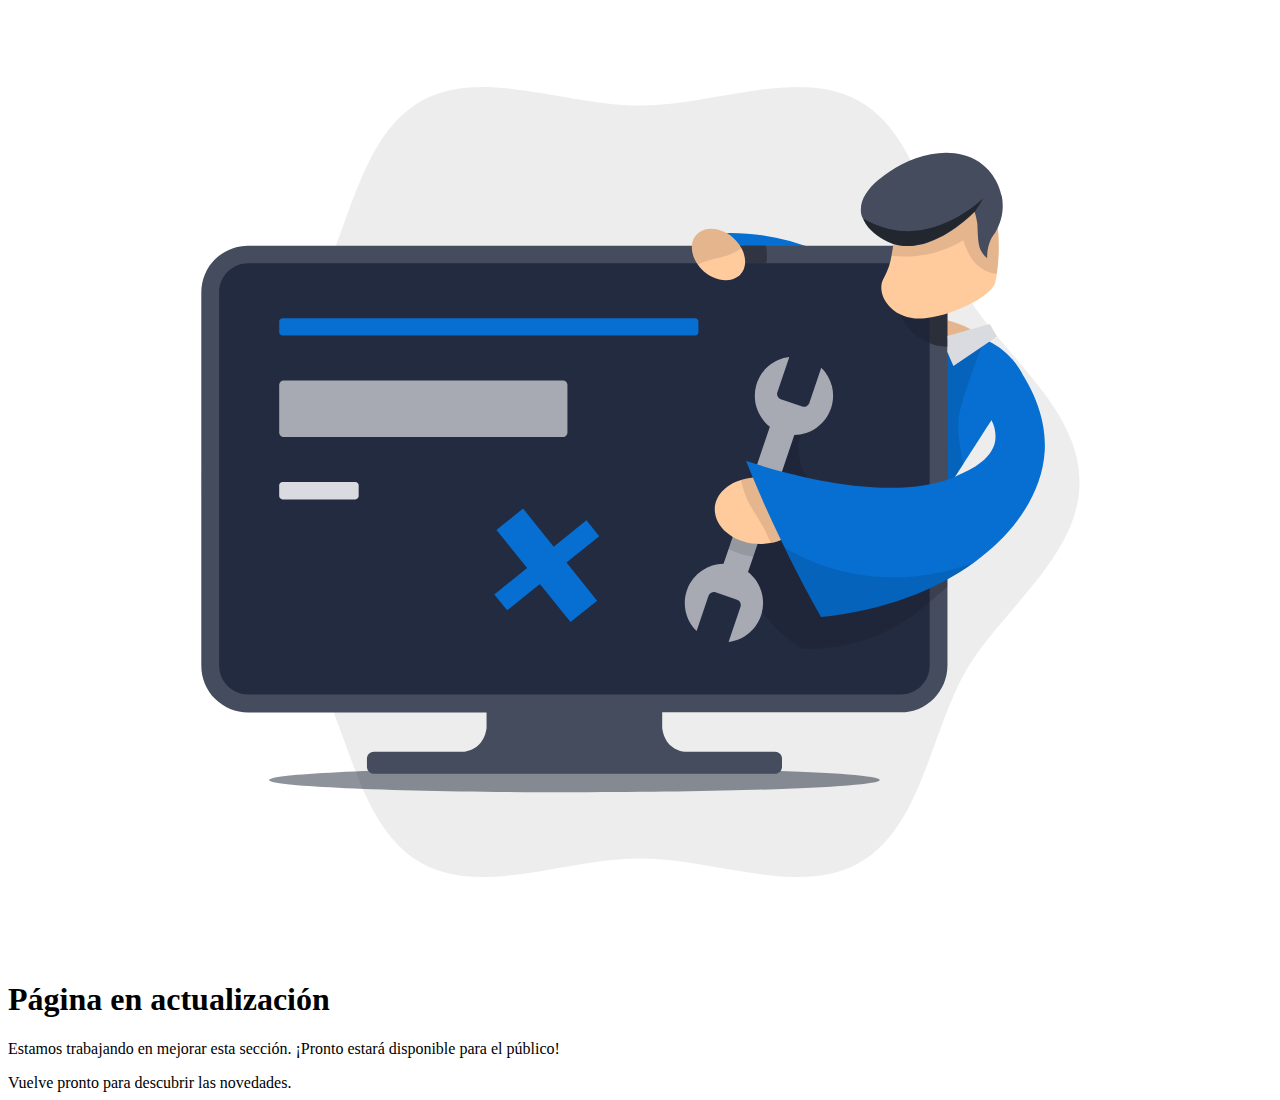
<file: pagina-en-desarrollo/index.html>
<!DOCTYPE html><section class="flex items-center justify-center"> <div class="w-screen animate-pulse rounded-xl p-6 md:p-12 text-center"> <div class="flex flex-col items-center justify-center mb-6"> <div class=""> <svg width="auto" height="auto" fill="none" viewBox="0 0 800 600"> <path d="M122 299.992C122 347.033 171.741 381.152 193.71 419.128C216.386 458.31 221.835 518.207 261.016 540.868C299.009 562.837 353.072 538.264 400.113 538.264C447.154 538.264 501.217 562.837 539.194 540.868C578.375 518.207 583.824 458.31 606.5 419.128C628.469 381.152 678.21 347.033 678.21 299.992C678.21 252.951 628.469 218.848 606.5 180.872C583.824 141.69 578.375 81.7925 539.194 59.1321C501.217 37.1627 447.138 61.7356 400.113 61.7356C353.089 61.7356 299.009 37.1627 261.016 59.1321C221.835 81.7925 216.386 141.69 193.71 180.872C171.741 218.848 122 252.967 122 299.992Z" fill="black" opacity="0.07"></path><path d="M358.489 496.367C465.23 496.367 551.762 492.884 551.762 488.588C551.762 484.292 465.23 480.81 358.489 480.81C251.747 480.81 165.216 484.292 165.216 488.588C165.216 492.884 251.747 496.367 358.489 496.367Z" fill="#1D2535" opacity="0.5"></path><path d="M511.872 153.342C491.496 144.863 469.427 141.243 447.41 142.767L449.676 156.058L511.872 153.342Z" fill="#066FD1"></path><path d="M519.137 296.022L579.966 326.992L601.727 293.065L614.054 273.78C620.482 263.719 629.948 249.271 641.873 231.432C640.099 228.106 637.942 224.999 635.444 222.175C629.866 215.992 622.842 211.288 615.002 208.482H614.857C610.614 206.875 606.275 205.429 602 203.918C594.767 201.328 587.689 198.323 580.802 194.918C575.515 192.347 569.809 189.293 563.751 185.661C560.376 193.954 557.017 202.247 553.674 210.539C547.245 226.611 540.763 242.639 534.228 258.625C529.213 271.107 524.183 283.573 519.137 296.022Z" fill="#DADBE0"></path><path d="M580.802 194.918L589.32 210.282L590.396 210.539C598.642 212.223 607.197 211.509 615.05 208.482H614.905C610.662 206.875 606.323 205.429 602.048 203.918C594.799 201.329 587.705 198.324 580.802 194.918Z" fill="#FFCB9D"></path><path d="M641.872 231.496C629.948 249.335 620.546 263.783 614.053 273.844C611.996 277.058 610.501 279.356 604.603 288.581L601.726 293.065L591.377 309.136L579.966 326.927L519.152 296.006C524.167 283.578 529.197 271.139 534.243 258.689L553.673 210.62C553.786 210.363 553.882 210.105 553.995 209.864C556.138 204.432 558.329 199.006 560.568 193.584C561.639 190.97 562.711 188.345 563.782 185.709C567.141 187.75 570.42 189.582 573.554 191.254C576.061 192.604 578.487 193.841 580.834 194.998C587.721 198.364 594.793 201.336 602.016 203.902C606.291 205.413 610.63 206.795 614.873 208.466H615.017C615.998 208.868 616.978 209.254 617.926 209.704C624.662 212.495 630.674 216.781 635.508 222.239C637.979 225.07 640.114 228.176 641.872 231.496Z" fill="#066FD1"></path><path d="M611.691 204.561C602.145 209.382 594.414 209.736 588.87 208.964C588.548 208.964 588.243 208.884 587.938 208.82L579.388 195.963C586.281 195.957 593.132 197.041 599.686 199.177C603.857 200.567 607.878 202.371 611.691 204.561Z" fill="#FFCB9D"></path><path d="M151.988 440.149L564.955 440.149C578.198 440.149 588.934 429.414 588.934 416.171V180.02C588.934 166.777 578.198 156.042 564.955 156.042L151.988 156.042C138.745 156.042 128.01 166.777 128.01 180.02L128.01 416.171C128.01 429.414 138.745 440.149 151.988 440.149Z" fill="#232B41"></path><path d="M594.576 179.265C594.362 171.55 591.152 164.223 585.625 158.837C580.098 153.451 572.69 150.431 564.972 150.417H151.941C144.093 150.425 136.568 153.547 131.018 159.097C125.468 164.647 122.346 172.171 122.338 180.02V416.267C122.346 424.116 125.468 431.641 131.018 437.191C136.568 442.741 144.093 445.862 151.941 445.871H302.882V455.931C301.275 466.876 293.931 469.962 288.788 470.749H231.558C230.396 470.753 229.282 471.217 228.46 472.039C227.639 472.861 227.175 473.974 227.171 475.136V480.215C227.175 481.377 227.639 482.491 228.46 483.313C229.282 484.135 230.396 484.598 231.558 484.602H485.484C486.06 484.602 486.631 484.489 487.163 484.268C487.695 484.048 488.179 483.725 488.586 483.317C488.994 482.91 489.317 482.426 489.537 481.894C489.758 481.362 489.871 480.791 489.871 480.215V475.136C489.871 474.56 489.758 473.99 489.537 473.457C489.317 472.925 488.994 472.441 488.586 472.034C488.179 471.627 487.695 471.303 487.163 471.083C486.631 470.863 486.06 470.749 485.484 470.749H428.142C422.999 469.962 415.59 466.86 414.047 455.851V445.79H564.972C572.823 445.782 580.349 442.661 585.901 437.111C591.454 431.562 594.579 424.037 594.592 416.187V179.94C594.592 179.763 594.592 179.522 594.576 179.265ZM583.326 416.187C583.322 421.049 581.388 425.711 577.95 429.149C574.512 432.587 569.851 434.52 564.988 434.524H151.957C147.095 434.52 142.433 432.587 138.995 429.149C135.557 425.711 133.624 421.049 133.62 416.187V179.94C133.624 175.078 135.557 170.416 138.995 166.978C142.433 163.54 147.095 161.607 151.957 161.602H564.988C567.494 161.595 569.973 162.11 572.269 163.113C575.552 164.533 578.349 166.883 580.313 169.873C582.278 172.863 583.325 176.362 583.326 179.94V416.187Z" fill="#454C5E"></path><path d="M173.765 207.325L434.859 207.325C436.031 207.325 436.98 206.375 436.98 205.204V198.438C436.98 197.266 436.031 196.316 434.859 196.316L173.765 196.316C172.594 196.316 171.644 197.266 171.644 198.438V205.204C171.644 206.375 172.594 207.325 173.765 207.325Z" fill="#066FD1"></path><path d="M173.75 311.017H219.842C221.005 311.017 221.947 310.074 221.947 308.912V302.113C221.947 300.951 221.005 300.008 219.842 300.008H173.75C172.587 300.008 171.644 300.951 171.644 302.113V308.912C171.644 310.074 172.587 311.017 173.75 311.017Z" fill="#DADBE0"></path><path d="M174.552 271.546H351.159C352.766 271.546 354.068 270.243 354.068 268.637V238.664C354.068 237.057 352.766 235.755 351.159 235.755L174.552 235.755C172.946 235.755 171.644 237.057 171.644 238.664V268.637C171.644 270.243 172.946 271.546 174.552 271.546Z" fill="#A7AAB3"></path><path d="M374.206 334.336L366.106 324.276L345.374 340.942L325.976 316.819L309.149 330.367L328.547 354.49L307.815 371.156L315.899 381.232L336.631 364.55L356.029 388.673L372.872 375.125L353.474 351.002L374.206 334.336Z" fill="#066FD1"></path><path d="M601.711 259.01C603.495 247.76 614.102 219.764 617.959 209.784C617.011 209.334 616.031 208.948 615.05 208.546H614.906C608.284 208.707 604.813 208.161 604.54 206.939C604.331 206.023 605.793 204.754 608.927 203.098C606.245 201.729 603.468 200.553 600.618 199.579C598.656 198.894 596.661 198.31 594.64 197.827L594.383 304.733C596.858 300.876 599.333 297.035 601.792 293.178L604.668 288.694C602.499 278.489 600.57 266.194 601.711 259.01ZM481.996 243.453C481.321 243.55 480.55 248.532 482.993 251.714C483.608 252.502 484.394 253.139 485.291 253.578C484.005 247.953 482.671 243.373 481.996 243.453ZM506.666 302.595C504.89 301.543 503.03 300.64 501.105 299.896C502.859 300.988 504.723 301.893 506.666 302.595ZM463.884 330.27L459.931 356.627L464.222 349.797C463.723 343.3 463.611 336.78 463.884 330.27ZM514.139 329.451C514.992 327.582 515.618 325.618 516.003 323.601C505.234 319.787 494.686 315.377 484.407 310.39C482.041 317.978 478.968 325.328 475.23 332.343L464.222 349.845C464.415 351.822 464.672 353.782 465.025 355.663C466.986 366.238 471.679 373.502 475.263 379.062C482.289 389.864 491.674 398.931 502.712 405.58C532.457 406.686 561.435 396 583.342 375.848V367.218L514.139 329.451Z" fill="black" opacity="0.1"></path><path d="M514.556 310.631C512.745 307.293 510.004 304.551 506.665 302.74C504.722 302.037 502.859 301.132 501.105 300.04L500.815 299.896C500.815 299.896 500.928 299.896 501.105 300.04C503.03 300.785 504.89 301.688 506.665 302.74C507.389 302.933 507.983 302.949 508.272 302.644C509.751 301.197 502.31 294.688 500.655 283.824C500.237 280.98 499.257 274.519 502.953 268.541C507.581 261.051 516.308 259.621 517.98 259.364C511.165 257.121 504.099 255.734 496.942 255.234C492.121 254.896 488.103 255.057 485.275 253.626C486.432 258.641 487.557 264.458 488.135 268.508C489.99 282.59 488.712 296.908 484.391 310.438C494.669 315.425 505.217 319.836 515.987 323.649C516.917 319.268 516.416 314.705 514.556 310.631ZM594.575 153.824V214.445C591.211 214.291 587.884 213.669 584.691 212.596C572.075 208.289 563.092 197.168 563.092 184.134C563.092 171.101 572.075 160.027 584.691 155.672C587.884 154.6 591.211 153.978 594.575 153.824Z" fill="black" opacity="0.1"></path><path d="M594.559 207.582L621.43 199.932L625.946 207.968L598.384 226.611C597.083 223.605 595.765 220.584 594.463 217.562C594.543 214.204 594.543 210.989 594.559 207.582Z" fill="#DADBE0"></path><path d="M594.575 153.824V214.445C591.21 214.291 587.884 213.669 584.691 212.596L583.309 212.098V179.956C583.308 176.378 582.261 172.879 580.296 169.889C578.332 166.899 575.535 164.55 572.252 163.129C575.299 160.218 578.872 157.911 582.779 156.331C583.405 156.074 584.048 155.833 584.691 155.608C587.887 154.558 591.214 153.957 594.575 153.824Z" fill="black" opacity="0.3"></path><path d="M622.234 111.524C623.198 116.603 624.468 124.06 625.786 133.285C626.043 135.31 626.3 137.078 626.397 137.688C627.497 147.849 627.318 158.107 625.866 168.224C625.545 170.233 625.207 172.145 624.741 174.025C623.472 179.232 611.097 187.718 596.247 192.716C591.131 194.464 585.847 195.676 580.481 196.332C563.783 198.341 552.806 186.963 552.726 177.047C552.669 174.626 553.347 172.245 554.671 170.217C556.981 166.083 558.517 161.563 559.203 156.877C560.349 150.668 561.047 144.384 561.292 138.074C561.517 134.474 561.501 132.128 561.501 132.128L574.358 114.626L612.848 105.787C613.877 112.36 616.593 116.458 618.714 116.394C620.836 116.33 621.961 112.376 622.234 111.524Z" fill="#FFCB9D"></path><path d="M622.234 111.524C623.182 116.603 624.468 124.06 625.801 133.285C626.042 135.31 626.3 137.094 626.38 137.688C627.492 147.848 627.325 158.106 625.882 168.224C623.214 168.006 620.612 167.28 618.216 166.086C615.599 164.744 613.272 162.898 611.369 160.654C609.414 158.235 607.852 155.524 606.741 152.618C605.91 150.774 605.196 148.879 604.603 146.945C590.998 155.218 575.015 158.697 559.202 156.829C560.348 150.62 561.046 144.336 561.291 138.026C561.516 134.426 561.5 132.063 561.5 132.063L574.357 114.578L612.848 105.787C613.877 112.36 616.593 116.458 618.714 116.378C620.835 116.297 622.041 112.376 622.314 111.556" fill="black" opacity="0.1"></path><path d="M628.919 118.66C630.575 126.686 629.128 135.042 624.869 142.044C623.921 143.271 623.061 144.566 622.298 145.917C620.423 149.78 619.539 154.05 619.727 158.34C617.475 156.587 615.797 154.204 614.905 151.494C613.668 147.331 613.716 139.103 613.555 137.994V137.319C613.555 136.949 613.459 136.451 613.33 135.487C612.996 133.423 612.529 131.383 611.932 129.38C611.923 129.274 611.884 129.174 611.819 129.09C603.446 137.222 579.05 158.019 557.177 148.054C553.768 146.519 550.6 144.494 547.776 142.044C547.504 141.854 547.26 141.627 547.052 141.369C546.365 140.756 545.715 140.101 545.108 139.408L544.931 139.231C543.365 137.429 542.106 135.382 541.202 133.172L540.527 132.24C540.216 131.248 539.985 130.232 539.836 129.203C539.479 125.135 540.541 121.069 542.842 117.696C547.004 111.09 554.252 106.092 558.077 103.489C572.895 93.1871 597.291 85.9871 614.712 97.5102C619.112 100.567 622.734 104.613 625.287 109.323C626.871 112.269 628.034 115.423 628.743 118.692" fill="#454C5E"></path><path d="M611.61 129.026C603.237 137.158 578.841 157.954 556.968 147.99C553.558 146.454 550.391 144.429 547.566 141.979C547.295 141.79 547.051 141.562 546.843 141.304C546.155 140.691 545.506 140.036 544.898 139.344L544.722 139.167C543.159 137.362 541.9 135.316 540.993 133.108C546.31 136.352 552.126 138.698 558.205 140.051C588.307 146.608 613.185 124.188 617.155 120.605L617.46 120.331C615.75 123.389 613.816 126.317 611.675 129.09" fill="black" opacity="0.5"></path><path d="M480.357 156.781C480.359 158.399 480.208 160.013 479.907 161.602H450.625C450.324 160.013 450.173 158.399 450.175 156.781C450.163 154.615 450.417 152.456 450.931 150.353H479.618C480.118 152.459 480.366 154.616 480.357 156.781Z" fill="black" opacity="0.3"></path><path d="M460.67 147.074C462.099 148.576 463.306 150.276 464.254 152.12C467.773 158.645 467.291 165.717 462.502 169.638C456.395 174.572 445.772 172.515 438.7 165.026C437.929 164.196 437.215 163.316 436.563 162.39C431.533 155.302 431.484 146.833 436.884 142.478C442.927 137.528 453.614 139.585 460.67 147.074Z" fill="#FFCB9D"></path><path d="M460.67 147.074C462.099 148.576 463.306 150.276 464.254 152.12C463.579 152.57 462.968 152.972 462.309 153.374C453.614 158.597 448.022 157.52 437.848 161.763C437.408 161.946 436.978 162.155 436.563 162.39C431.533 155.302 431.484 146.833 436.884 142.478C442.927 137.528 453.614 139.585 460.67 147.074Z" fill="black" opacity="0.1"></path><path d="M594.591 342.918V366.238L583.341 375.88V346.807L594.35 341.616L594.591 342.918Z" fill="black" opacity="0.15"></path><path d="M520.905 253.385C519.258 258.257 516.136 262.495 511.972 265.513C507.808 268.531 502.808 270.179 497.666 270.228L479.457 324.26L471.663 347.306L468.368 357.029C472.238 360.052 475.123 364.156 476.658 368.82C478.193 373.484 478.309 378.5 476.99 383.23C475.671 387.96 472.978 392.192 469.252 395.39C465.525 398.588 460.933 400.608 456.057 401.193L463.611 378.886C463.902 378.01 463.836 377.054 463.427 376.226C463.018 375.399 462.298 374.766 461.425 374.466L447.797 369.854C446.921 369.562 445.965 369.628 445.137 370.038C444.31 370.447 443.677 371.166 443.377 372.039L435.84 394.346C432.316 390.924 429.889 386.531 428.867 381.726C427.845 376.921 428.274 371.921 430.1 367.361C431.926 362.8 435.065 358.885 439.121 356.113C443.176 353.34 447.963 351.836 452.875 351.79L456.09 342.436L464.029 318.956L482.189 264.989C478.319 261.966 475.434 257.862 473.899 253.198C472.364 248.533 472.249 243.518 473.567 238.788C474.886 234.057 477.579 229.825 481.306 226.627C485.032 223.43 489.624 221.41 494.5 220.825L486.946 243.132C486.798 243.565 486.736 244.024 486.766 244.482C486.795 244.939 486.915 245.386 487.118 245.797C487.321 246.208 487.604 246.575 487.95 246.876C488.295 247.177 488.697 247.406 489.132 247.551L502.744 252.164C503.62 252.455 504.576 252.389 505.404 251.98C506.231 251.571 506.864 250.851 507.164 249.978L514.718 227.671C518.075 230.933 520.439 235.081 521.534 239.633C522.629 244.184 522.411 248.953 520.905 253.385Z" fill="#A7AAB3"></path><path d="M479.456 324.26L471.662 347.306C468.777 346.907 465.932 346.257 463.16 345.361C460.724 344.56 458.35 343.582 456.057 342.436L463.996 318.956C466.421 319.359 468.811 319.944 471.148 320.708C474.023 321.626 476.805 322.815 479.456 324.26Z" fill="black" opacity="0.1"></path><path d="M473.028 297.083C469.934 297.178 466.87 297.719 463.932 298.69C453.357 301.904 446.446 309.94 447.426 319.101C448.712 330.752 462.148 339.72 477.496 339.19C479.193 339.115 480.884 338.933 482.558 338.643C495.319 336.377 504.254 327.393 503.097 317.172C501.844 305.585 488.344 296.553 473.028 297.083Z" fill="#FFCB9D"></path><path d="M473.028 297.083C469.934 297.178 466.871 297.719 463.932 298.69C464.189 299.879 464.414 300.94 464.703 302.049C468.448 316.722 475.503 321.447 481.819 336.618C482.106 337.278 482.353 337.954 482.558 338.643C495.319 336.377 504.254 327.393 503.097 317.172C501.844 305.585 488.344 296.553 473.028 297.083Z" fill="black" opacity="0.1"></path><path d="M656.128 280.642C654.521 306.083 638.45 331.186 611.9 350.568C587.375 368.456 553.899 381.489 514.573 385.411C507.579 373.017 500.908 360.445 494.564 347.708C492.475 343.545 490.434 339.334 488.376 335.043C480.341 318.297 473.302 302.097 467.082 286.621C484.568 292.358 556.808 314.906 599.461 296.601C607.191 293.29 622.62 286.765 624.805 274.101C625.437 269.55 624.616 264.916 622.459 260.858C620.661 257.489 619.572 253.788 619.258 249.982C618.945 246.176 619.414 242.346 620.636 238.728C621.859 235.11 623.809 231.781 626.367 228.945C628.925 226.109 632.036 223.827 635.509 222.239C656.241 249.432 656.691 271.562 656.128 280.642Z" fill="#066FD1"></path><path d="M611.9 350.568C587.375 368.456 553.898 381.489 514.572 385.411C511.152 379.352 507.809 373.249 504.544 367.106C499.947 358.459 495.613 349.958 491.542 341.6C505.078 349.573 519.888 355.151 535.32 358.09C561.048 362.777 587.575 360.171 611.9 350.568Z" fill="black" opacity="0.1"></path> </svg> </div> </div> <h1 class="text-3xl md:text-4xl font-bold mb-4">Página en actualización</h1> <p class="text-lg mb-6 leading-relaxed">
Estamos trabajando en mejorar esta sección. ¡Pronto estará disponible para el público!
</p> <div class="text-sm text-blue-400">Vuelve pronto para descubrir las novedades.</div> </div> </section>
</file>
